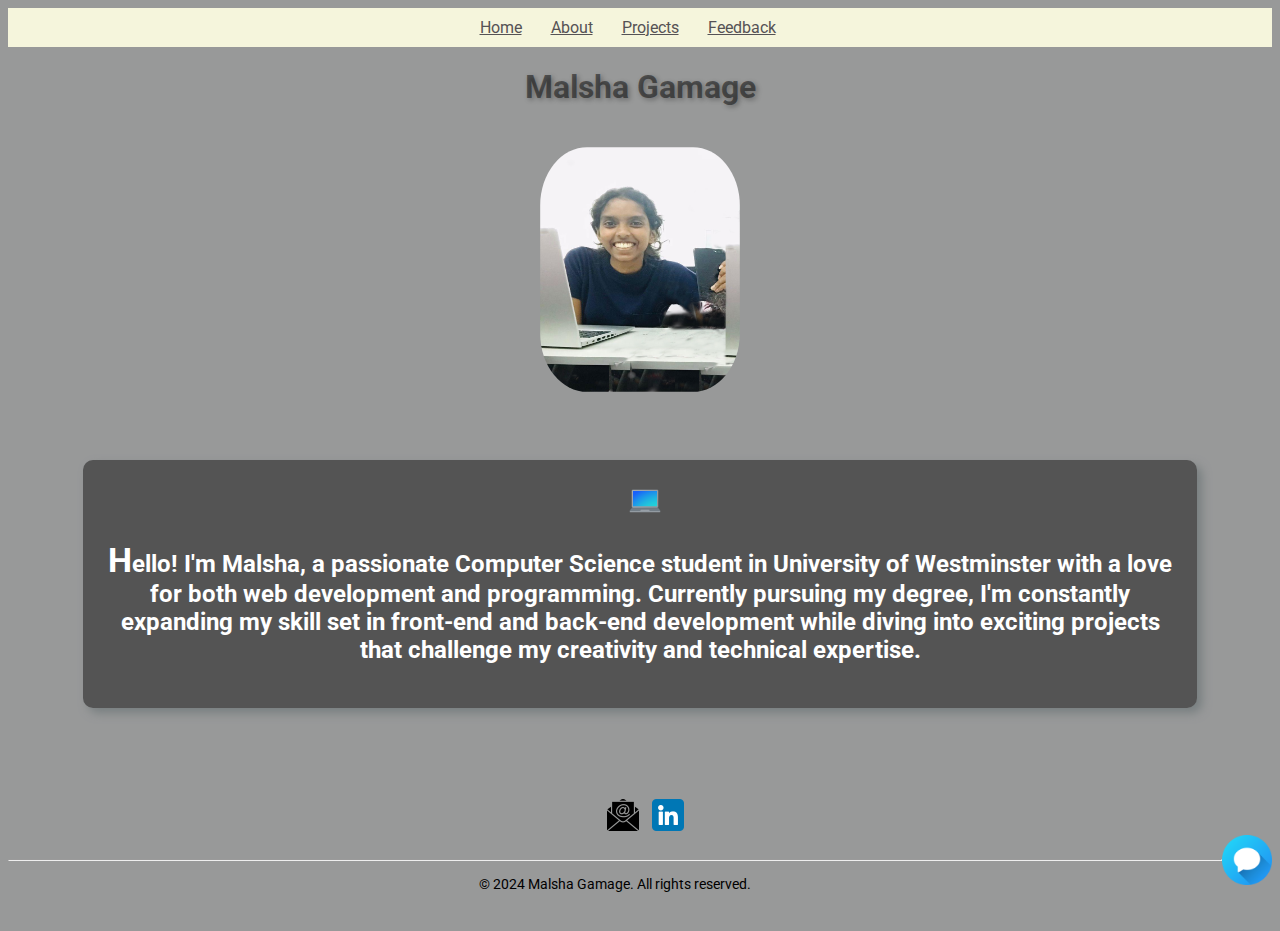
<file: index.html>
<!DOCTYPE html>

<html lang="en">

<head>
    <meta charset="UTF-8">
    <meta name="viewport" content="width=device-width,initial-scale=1.0">
    <title>Malsha Gamage</title>

    <link rel="stylesheet" href="styles.css">
    <link rel="stylesheet" href="mediaqueries.css">

    <!--Google Fonts: "Roboto" with multiple font weights-->
    <link rel="preconnect" href="https://fonts.googleapis.com">
    <link rel="preconnect" href="https://fonts.gstatic.com" crossorigin>
    <link
        href="https://fonts.googleapis.com/css2?family=Roboto:ital,wght@0,100;0,300;0,400;0,500;0,700;0,900;1,100;1,300;1,400;1,500;1,700;1,900&display=swap"
        rel="stylesheet">
</head>

<body class="homeBody roboto-regular">
    <nav>
        <a href="index.html">Home</a>
        <a href="about.html">About</a>
        <a href="projects.html">Projects</a>
        <a href="feedback.html">Feedback</a>
    </nav>

    <header>
        <h1 class="homeh1" id="homeh1">Malsha Gamage</h1>
    </header>

    <!-- main element contain, main content of the web page -->
    <main class="homeMain">
        <div class="meImg">
            <img src="imgs/me.jpg" class="me" alt="me">
        </div>


        <div class="mePara">
            <img class="laptop icons" src="imgs/laptop.png" alt="laptop">
            <!--https://icons8.com/icon/v99ZVcvSbRBp/macbook-pro-m1-->

            <h2>Hello! I'm Malsha, a passionate Computer Science student in University of Westminster with a love for
                both web development and programming. Currently pursuing my degree, I'm constantly expanding
                my skill set in front-end and back-end development while diving into exciting projects
                that challenge my creativity and technical expertise.</h2>
        </div>
    </main>

    <footer>
        <!-- contact information -->
        <a href="mailto:malshagamage137@gmail.com"><img class="icons" src="imgs/email.png" alt="email me"></a>
        <!--"https://www.flaticon.com/free-icons/email" title="email icons" - Email icons created by Smashicons - Flaticon-->

        <a href="www.linkedin.com/in/malsha-gamage-633074293"><img class="icons" src="imgs/linkedin.png"
                alt="linledin"></a>
        <!--"https://www.flaticon.com/free-icons/linkedin" title="linkedin icons" - Linkedin icons created by riajulislam - Flaticon-->

        <!-- navigate to feedback page -->
        <div class="msg">
            <a href="feedback.html"><img src="imgs/chat.png" alt="message"></a><br>
            <!--"https://www.flaticon.com/free-icons/message"-->
        </div>

        <hr>
        <p>&copy; 2024 Malsha Gamage. All rights reserved.</p>
    </footer>

</body>

</html>
</file>
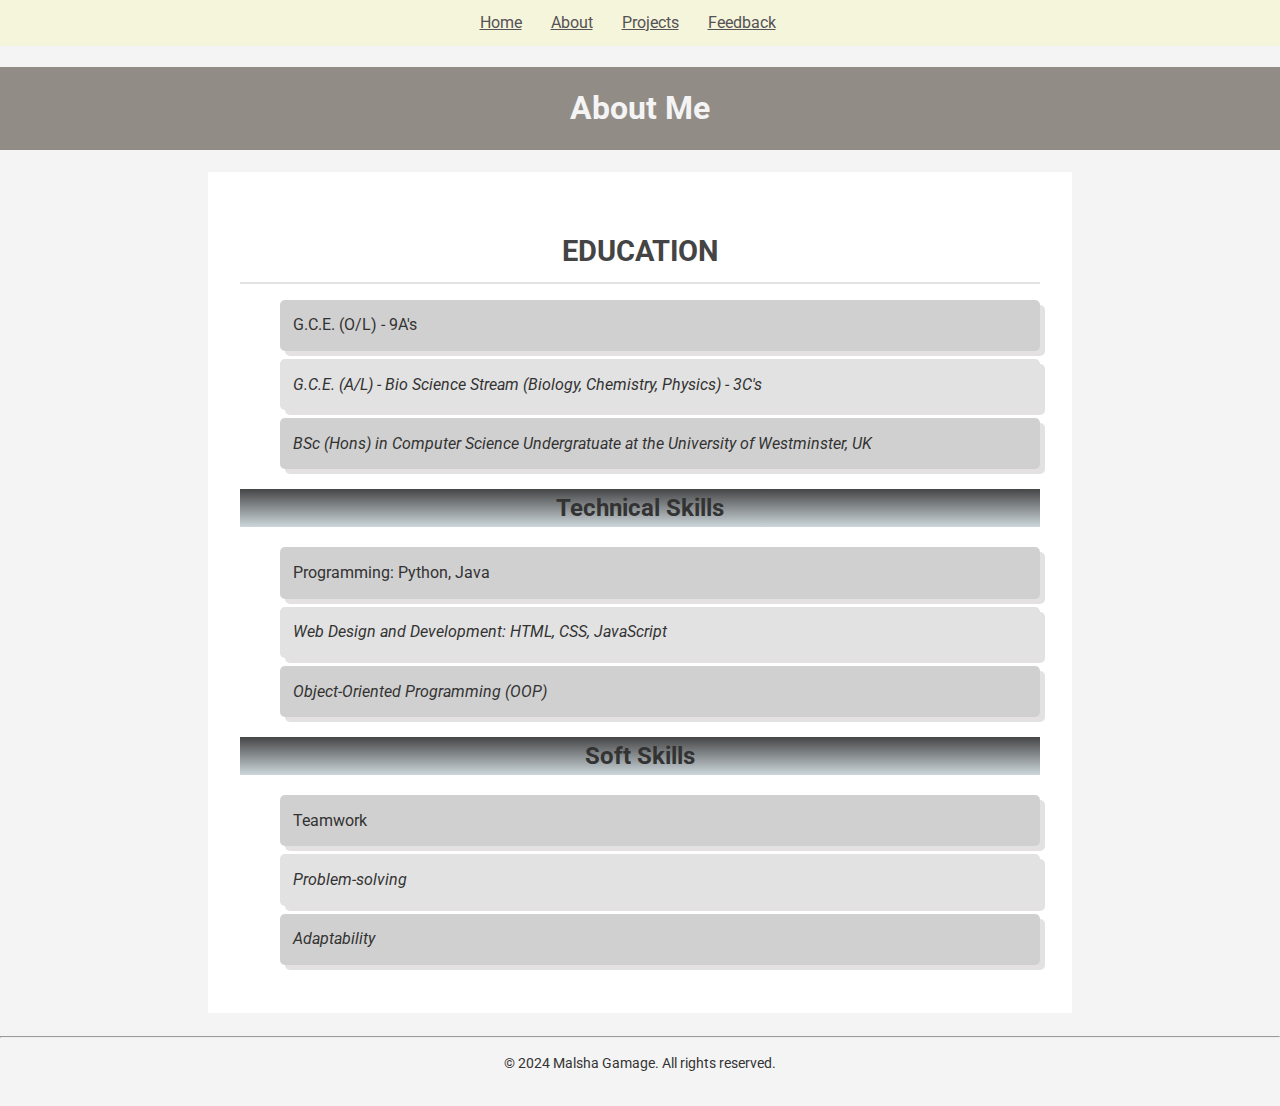
<file: about.html>
<!DOCTYPE html>
<html lang="en">

<head>
    <meta charset="UTF-8">
    <meta name="viewport" content="width=device-width, initial-scale=1.0">

    <title>About Me - Malsha Gamage</title>
    <link rel="stylesheet" href="styles.css">
    <link rel="stylesheet" href="mediaqueries.css">

    <!--Google Fonts: "Roboto" with multiple font weights-->
    <link rel="preconnect" href="https://fonts.googleapis.com">
    <link rel="preconnect" href="https://fonts.gstatic.com" crossorigin>
    <link
        href="https://fonts.googleapis.com/css2?family=Roboto:ital,wght@0,100;0,300;0,400;0,500;0,700;0,900;1,100;1,300;1,400;1,500;1,700;1,900&display=swap"
        rel="stylesheet">
</head>

<body class="aboutBody roboto-regular">
    <header>
        <nav>
            <a href="index.html">Home</a>
            <a href="about.html">About</a>
            <a href="projects.html">Projects</a>
            <a href="feedback.html">Feedback</a>
        </nav>
    </header>

    <!-- heading of the page -->
    <h1 class="aboutHeader">About Me</h1>

    <main class="aboutMain">
        <!-- Different sections for different topics(Education, Technical skills, Soft skills) -->
        <section>
            <h2 class="abouth2">Education</h2>
            <ul class="aboutul">
                <li>G.C.E. (O/L) - 9A's</li>
                <li>G.C.E. (A/L) - Bio Science Stream (Biology, Chemistry, Physics) - 3C's</li>
                <li>BSc (Hons) in Computer Science Undergratuate at the University of Westminster, UK </li>
            </ul>
        </section>

        <section>
            <h2>Technical Skills</h2>
            <ul class="aboutul">
                <li>Programming: Python, Java</li>
                <li>Web Design and Development: HTML, CSS, JavaScript</li>
                <li>Object-Oriented Programming (OOP)</li>
            </ul>
        </section>

        <section>
            <h2>Soft Skills</h2>
            <ul class="aboutul">
                <li>Teamwork</li>
                <li>Problem-solving</li>
                <li>Adaptability</li>
            </ul>
        </section>
    </main>

    <footer>
        <hr>
        <p>&copy; 2024 Malsha Gamage. All rights reserved.</p>
    </footer>
</body>

</html>
</file>
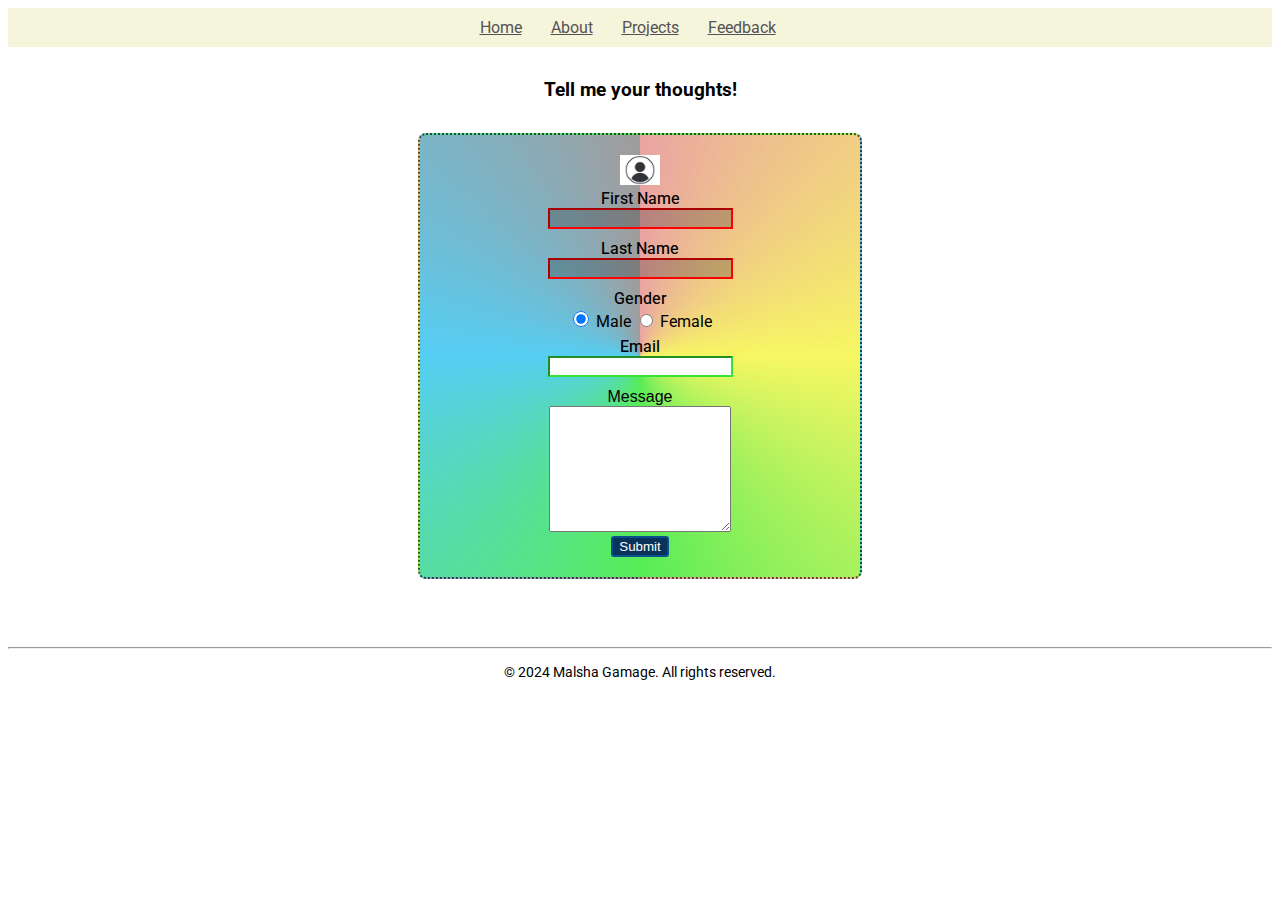
<file: feedback.html>
<!DOCTYPE html>
<html lang="en">

<head>
    <meta charset="UTF-8">
    <meta name="viewport" content="width=device-width, initial-scale=1.0">
    <title>Feedback</title>

    <link rel="stylesheet" href="styles.css">
    <link rel="stylesheet" href="mediaqueries.css">

    <!--Google Fonts: "Roboto" with multiple font weights-->
    <link rel="preconnect" href="https://fonts.googleapis.com">
    <link rel="preconnect" href="https://fonts.gstatic.com" crossorigin>
    <link
        href="https://fonts.googleapis.com/css2?family=Roboto:ital,wght@0,100;0,300;0,400;0,500;0,700;0,900;1,100;1,300;1,400;1,500;1,700;1,900&display=swap"
        rel="stylesheet">
</head>

<body class="feedbackBody roboto-regular">
    <header>
        <nav>
            <a href="index.html">Home</a>
            <a href="about.html">About</a>
            <a href="projects.html">Projects</a>
            <a href="feedback.html">Feedback</a>
        </nav>

    </header>

    <main>
        <h3>Tell me your thoughts!</h3>

        <!-- feedback form -->
        <form action="mailto:malsha.20232325@iit.ac.lk" method="post" enctype="text/plain">
            <div class="formContent">
                <img src="imgs/user.png" alt="user">

                <!-- Inside div tag form informations -->
                <div class="details">
                    <label for="fname">First Name</label><br>
                    <input type="text" name="name" id="fname" required><br>

                    <label for="lname">Last Name</label><br>
                    <input type="text" name="name" id="lname" required><br>

                    <label>Gender</label><br>
                    <input type="radio" class="gender" checked="checked" value="male" name="gender"> Male
                    <input type="radio" class="female" name="gender"> Female<br>

                    <div>
                        <label for="email">Email</label><br>
                        <input type="email" name="email" id="email"><br>
                    </div>

                    <label class="message" for="message">Message</label><br>
                    <textarea name="message" id="message" rows="8"></textarea><br>

                </div>
                <button id="submit">Submit</button>
            </div>
        </form>
    </main>

    <footer>
        <hr>
        <p>&copy; 2024 Malsha Gamage. All rights reserved.</p>
    </footer>

</body>

</html>
</file>
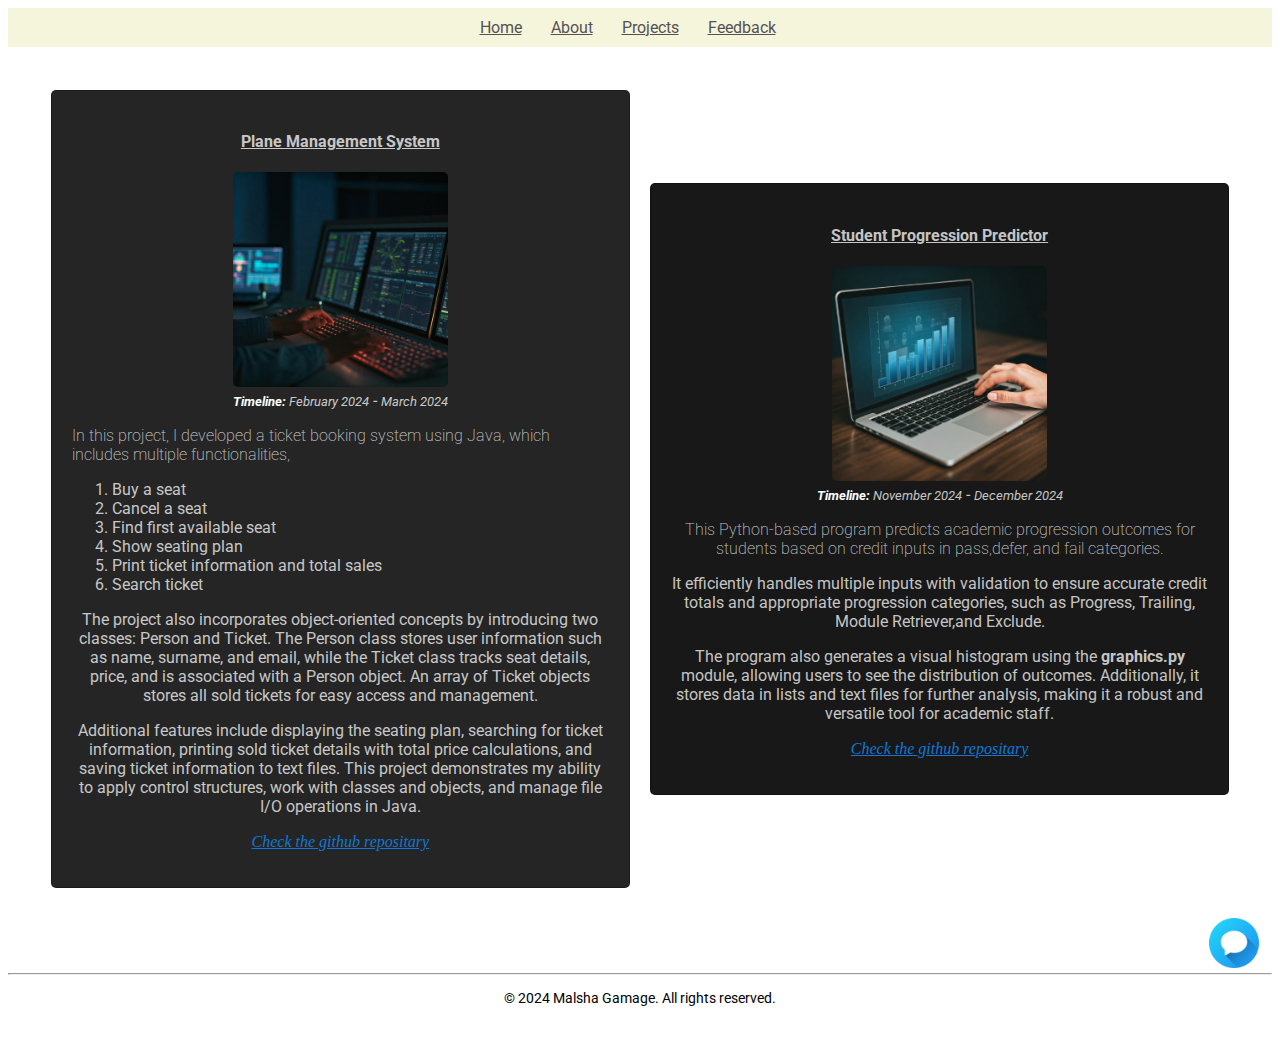
<file: projects.html>
<!DOCTYPE html>
<html lang="en">

<head>
    <meta charset="UTF-8">
    <meta name="viewport" content="width=device-width, initial-scale=1.0">
    <title>Projects and Skills</title>

    <link rel="stylesheet" href="styles.css">
    <link rel="stylesheet" href="mediaqueries.css">

    <!--Google Fonts: "Roboto" with multiple font weights-->
    <link rel="preconnect" href="https://fonts.googleapis.com">
    <link rel="preconnect" href="https://fonts.gstatic.com" crossorigin>
    <link
        href="https://fonts.googleapis.com/css2?family=Roboto:ital,wght@0,100;0,300;0,400;0,500;0,700;0,900;1,100;1,300;1,400;1,500;1,700;1,900&display=swap"
        rel="stylesheet">


</head>

<body class="roboto-regular">
    <header>
        <nav>
            <a href="index.html">Home</a>
            <a href="about.html">About</a>
            <a href="projects.html">Projects</a>
            <a href="feedback.html">Feedback</a>
        </nav>

    </header>

    <!-- main element specifies the main content of a document-->
    <main>
        <!--div tag to add css to organize the content in a flexible layout -->
        <div class="flexContainer">
            <!-- Two article tags for two projects -->
            <article class="flexItem project1">
                <!--Project name -->
                <h4 class="projectsh4">Plane Management System</h4>
                <img class="proImg" src="imgs/Gemini_Generated_Image_er0vdser0vdser0v.jpeg"
                    alt="planeManagementSystem"><br>
                <time class="time" datetime="2024-02">February 2024</time> - <time datetime="2024-03">March 2024</time>

                <!-- div tag contains the information about the project -->
                <div>
                    <p>In this project, I developed a ticket booking system using Java, which includes
                        multiple functionalities,</p>
                    <ol>
                        <li>Buy a seat</li>
                        <li>Cancel a seat</li>
                        <li>Find first available seat</li>
                        <li>Show seating plan</li>
                        <li>Print ticket information and total sales</li>
                        <li>Search ticket</li>
                    </ol>
                    <p>The project also incorporates
                        object-oriented concepts by introducing two classes: Person and Ticket. The Person class stores
                        user information such as name, surname, and email, while the Ticket class tracks seat details,
                        price,
                        and is associated with a Person object. An array of Ticket objects stores all sold tickets for
                        easy access and management.
                    </p>
                    <p>Additional features include displaying the seating plan, searching for ticket information,
                        printing sold ticket details with total price calculations, and saving ticket information to
                        text
                        files.
                        This project demonstrates my ability to apply control structures, work with classes and objects,
                        and manage file I/O operations in Java.
                    </p>
                </div>
                <!-- Link to navigate to the git repositary -->
                <p><a href="#" target="_blank">Check the github repositary</a></p>

            </article>

            <article class="flexItem">
                <h4 class="projectsh4">Student Progression Predictor</h4>
                <img class="proImg" src="imgs/Gemini_Generated_Image_2pncdi2pncdi2pnc.jpeg"
                    alt="studentProgressionEvaluvator"><br>
                <time class="time" datetime="2024-11">November 2024</time> - <time datetime="2024-12">December
                    2024</time>

                <!-- div tag contains the information of the project -->
                <div>
                    <p>This Python-based program predicts academic progression outcomes for students based on credit
                        inputs
                        in pass,defer, and fail categories.
                    </p>
                    <p>It efficiently handles multiple inputs with validation to ensure accurate credit totals and
                        appropriate progression categories, such as Progress, Trailing, Module Retriever,and Exclude.
                    </p>
                    <p>The program also generates a visual histogram using the <b>graphics.py</b> module, allowing users
                        to
                        see
                        the distribution of outcomes. Additionally, it stores data in lists and text files for further
                        analysis,
                        making it a robust and versatile tool for academic staff.</p>
                </div>

                <!-- Link to navigate to the git repositary -->
                <p>
                    <a href="#" target="_blank">Check the github repositary</a>
                </p>
            </article>
        </div>

        <!-- navigate to feedback page -->
        <div class="msg">
            <a href="feedback.html"><img src="imgs/chat.png" alt="message"></a><br>
            <!--"https://www.flaticon.com/free-icons/message"-->
        </div>
    </main>

    <footer>
        <hr>
        <p>&copy; 2024 Malsha Gamage. All rights reserved.</p>
    </footer>
</body>

</html>
</file>
<file: styles.css>
/*common css styles*/


/*Roboto font regular weight - google fonts*/
.roboto-regular {
    font-family: "Roboto", sans-serif;
    font-weight: 400;
    font-style: normal;
}

/*Style the navigation bar*/
nav {
    text-align: center;
    padding: 10px;
    background-color: beige;
}

nav a {
    margin-right: 25px;
}

/* hover effects on navigation links */
nav a:hover {
    font-weight: bold;
}

a[href] {
    color: #555255;
}

a:visited {
    color: rgb(153, 52, 131);
}

/* Footer Styles */
footer {
    text-align: center;
    padding: 1rem 0;
    width: 100%;
    bottom: 0;
    font-size: 0.9rem;
}

/*home page css styles*/
.homeBody {
    background-color: rgb(49, 51, 51);
    background-color: rgba(49, 51, 51, 0.5);
    text-align: center;
    display: flex;
    flex-direction: column;
    min-height: 100vh;
}

/* show the Specificity */
h1 {
    color: #d31919;
}

.homeh1 {
    color: aqua;
}

#homeh1 {
    color: #00000079;
    text-shadow: 2px 2px 5px rgba(0, 0, 0, 0.3);
}

.homeBody h2::first-letter {
    font-size: 1.4em;
    font-weight: bold;
}

.homeMain {
    flex: 1;
}

.meImg img {
    display: flex;
    justify-content: center;
    transition: all 0.5s ease;
}

/* hover effects on image will make the image round */
.meImg img:hover {
    border-radius: 50%;
}

/* Style the image wrapper */
.me {
    padding: 0.5%;
    display: block;
    margin-left: auto;
    margin-right: auto;
    width: 200px;
    height: 245px;
    border-radius: 25%;
}


.mePara {
    margin: 5%;
    padding: 2%;
    /* add rgb values for old version of browers */
    background-color: rgb(15, 15, 15);
    background-color: rgba(15, 15, 15, 0.5);
    color: rgb(255, 255, 255);
    border-radius: 10px;
    box-shadow: 5px 5px 10px rgb(120, 127, 128);
}

.mePara::first-letter {
    font-size: 4em;
    font-weight: bold;
}

/* Keyframes for moving animation */
@keyframes move {
    0% {
        transform: translateX(-400px);
    }

    50% {
        transform: translateY(0px);
    }

    100% {
        transform: translateX(400px)
    }
}

/* apply animation to the laptop icon */
.mePara .laptop {
    animation: move 6s infinite;
}

.icons {
    width: 32px;
    height: 32px;
    margin-left: 10px;
}

.msg a img {
    width: 50px;
    height: 50px;
    float: right;
    z-index: 1000;
}


/*CSS styles for about page*/

/*basic styles*/
.aboutBody {
    text-align: center;
    font-family: 'Roboto', sans-serif;
    background-color: #f4f4f4;
    margin: 0;
    padding: 0;
    color: #333;
    line-height: 1.6;
}

header {
    color: #09335a
}

.aboutHeader {
    color: #f4f4f4;
    /*add both rgb and rgba to support old browers*/
    background-color: rgb(121, 114, 106);
    background-color: rgba(121, 114, 106, 0.8);
    padding: 1rem 0;
    text-align: center;
}

/* Main content styles */
.aboutMain {
    padding: 2rem;
    max-width: 800px;
    margin: 0 auto;
    background: #fff;
}

.abouth2 {
    font-size: 1.8rem;
    text-transform: uppercase;
    color: #444;
    border-bottom: 2px solid #e2e2e2;
    padding-bottom: 0.5rem;
    margin-bottom: 1rem;
}

.aboutul {
    list-style: none;
}

.aboutMain li {
    background-color: #cf1f1f;
}

/* Relational selectors */
.aboutMain li+li {
    font-style: italic;
}

/* style li elements using child combinator */
ul>li {
    text-align: left;
}

.aboutul li {
    background: #e2e2e2;
    margin: 0.5rem 0;
    padding: 0.8rem;
    border-radius: 5px;
    box-shadow: 5px 5px #d6d3d3af;
}

.aboutul li:nth-child(odd) {
    background: #d0d0d0;
}

/*Add gradient background for specific h2 element*/
.aboutMain section h2:not(.abouth2) {
    background-image: linear-gradient(rgba(23, 23, 24, 0.801), rgb(205, 215, 219));
}

/*CSS styles for projects page*/
.projectsh4 {
    text-decoration: underline;
}

.proImg {
    width: 40%;
    height: auto;
    border-radius: 5px;
}

article {
    border: 0.01cm solid rgb(0, 0, 0);
    border: 0.01cm solid rgba(0, 0, 0, 0.295);
}

article p {
    word-break: keep-all;
}

.project1 ol li:nth-child(odd) {
    text-align: left;
}

.project1 ol li:nth-child(even) {
    text-align: left;
}

article p:first-of-type {
    font-weight: 200;
}

.flexContainer {
    display: flex;
    /* Enable Flexbox */
    justify-content: space-between;
    /* Space between items */
    align-items: center;
    /* Center items vertically */
    padding: 20px;
    flex-wrap: wrap;
    /* Allow items to wrap */
    border-radius: 2%;
    text-align: justify;
}

.flexItem {
    background-color: rgb(0, 0, 0);
    background-color: rgba(0, 0, 0, 0.904);
    color: rgb(255, 255, 255);
    color: rgba(255, 255, 255, 0.753);
    padding: 20px;
    margin: 10px;
    /* Grow and shrink with a base width of 200px */
    flex: 1 1 200px;
    text-align: center;
    border-radius: 5px;
}

.project1 p:first-child {
    text-align: left;
}

.flexItem a {
    color: rgb(93, 93, 190);
}

.flexContainer article:first-child {
    background-color: rgb(0, 0, 0);
    background-color: rgba(0, 0, 0, 0.856);
}

.roboto-medium {
    font-family: "Roboto", sans-serif;
    font-weight: 500;
    font-style: normal;
}

a[target] {
    color: #1277d6;
}

article>p>a {
    font-style: italic;
    font-family: Cambria, Cochin, Georgia, Times, 'Times New Roman', serif;
}

.time::before {
    content: "Timeline: ";
    font-weight: bold;
    color: #ffffff;
}

time[datetime] {
    font-style: italic;
}

article>time {
    font-size: small;
}


.msg a img {
    width: 50px;
    height: 50px;
    float: right;
    z-index: 1000;
}

/* hover effects for the msg icon */
.msg a img:hover {
    transform: rotate(45deg);
}

/*CSS styles for feedback page*/
.feedbackBody {
    text-align: center;
}

/* Keyframes for bouncing animation */
@keyframes bounce {

    0%,
    100% {
        transform: translateY(0);
        /* Start and end at the original position */
    }

    20% {
        transform: translateY(15px);
        /* Move up */
    }

    40% {
        transform: translateX(20px);
        /* Move right*/
    }

    60% {
        transform: translateY(-20px)
            /*move down*/
    }

    80% {
        transform: translateX(-20px);
        /*move left*/
    }
}

/* Apply bounce animation */
.feedbackBody h3 {
    animation: bounce 3s infinite;
}

/* Style the form */
form {
    border: 2px dotted rgb(0, 0, 0);
    border: 2px dotted rgba(0, 0, 0, 0.658);
    background-color: rgb(255, 255, 255);
    background-color: rgba(255, 255, 255, 0.9);
    background-image: conic-gradient(rgba(230, 149, 149, 0.863), rgb(247, 247, 99),
            rgb(87, 236, 87), rgb(85, 206, 243), rgb(161, 156, 156));
    border-radius: 8px;
    max-width: 400px;
    margin: 2rem auto;
    padding: 20px;
}

.formContent img {
    width: 10%;
    right: 40%;
    left: 40%;
}

input {
    margin-bottom: 10px;
}

input:checked {
    height: 16px;
    width: 16px;
}

input[type=text]:enabled {
    background-color: #00000036;
    color: #ffffff;
}

div input:valid {
    border-color: rgb(53, 226, 53);
}

div input:invalid {
    border-color: red;
}

.formContent textarea {
    word-wrap: break-word;
}

.formContent label:not(.message) {
    font-weight: 450;
}


div~label {
    font-family: 'Lucida Sans', 'Lucida Sans Regular', 'Lucida Grande',
        'Lucida Sans Unicode', Geneva, Verdana, sans-serif;
}

/* Style the submit button */
button {
    border-color: #0a5091;
    border-style: solid;
    border-radius: 3px;
    color: white;
    background-color: #09335a;
    transition: opacity 0.5s ease;
}

/* Add hover effect for the submit button */
form button:hover {
    transform: scale(1.5);
    opacity: 0.8;
}
</file>
<file: mediaqueries.css>
/* Responsive Design */

/* Media Query for desktops */
@media (min-width: 1024px) {
    nav {
        font-size: 1.2rem;
    }

    main {
        padding: 1rem;
    }
}

/* Media Query for tablets and above */
@media (min-width: 768px) {
    nav {
        font-size: 1rem;
    }

    main {
        padding: 0.8rem;
    }
}


/* Media Query for mobile devices */
@media (max-width: 480px) {
    nav a {
        /* Full width on small screens */
        flex: 1 1 100%;
    }

    nav {
        display: flex;
        /* Allows items to stack */
        flex-wrap: wrap;
    }

    nav {
        font-size: 0.9rem;
    }

    main {
        padding: 0.8rem;
    }

    /*make font size small*/
    h1 {
        font-size: 1.5rem;
    }

    h2,
    .abouth2 {
        font-size: 1em;
        padding: 10px;
    }

    /*make the image and small*/
    .meImg img {
        width: 120px;
        height: 150px;
    }

    .icons {
        width: 25px;
        height: 25px;
    }

}
</file>
